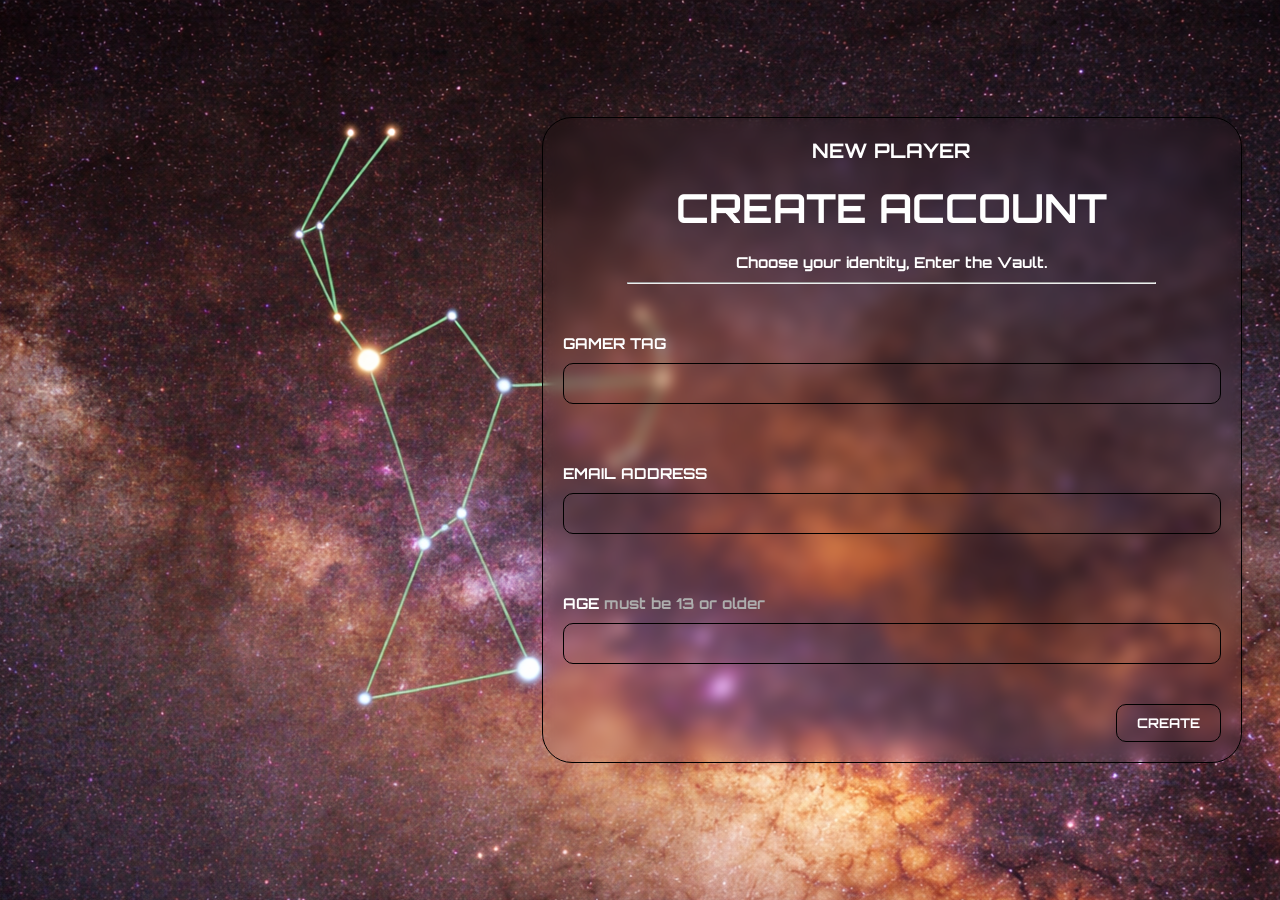
<file: game.html>
<!DOCTYPE html>
<html lang="en">
    <head>
        <meta charset="UTF-8">
        <meta name="viewport" content="width=device-width, initial-scale=1.0">
        <title>Orion Vault</title>
        <link rel="stylesheet" href="../css/game_page.css">
        <link rel="stylesheet" href="../css/style.css">
        <link rel="stylesheet" href="../css/nav.css">
        <link rel="icon" href="../images/logo.svg">
    </head>

    <body>
        <!----------------------------- Nav Bar ------------------------------->
        <nav class="navbar" style="height: 64px;">
            <div class="nav-elems logo-title-container">
                <div class="nav-logo"><img src="../images/logo.svg"></div>
                <p class="nav-title">ORION <span>VAULT</span></p>
            </div>
            <div class="nav-elems tabs-container">
                <ul class="nav-tabs">
                    <li class="nav-tab">Overview</li>
                    <li class="nav-tab">Requirements</li>
                    <li class="nav-tab">Buy</li>
                </ul>
            </div>
            <div class="nav-elems theme-sign-in-up">
                <button class="toggle-theme">
                    <svg xmlns="http://www.w3.org/2000/svg" width="20" height="20" viewBox="0 0 24 24" fill="none" stroke="currentColor" stroke-width="2" stroke-linecap="round" stroke-linejoin="round" class="lucide lucide-sun w-4 h-4" aria-hidden="true" data-hercules-id="src/pages/_components/Navbar.tsx:90:18" data-hercules-name="Sun"><circle cx="12" cy="12" r="4"></circle><path d="M12 2v2"></path><path d="M12 20v2"></path><path d="m4.93 4.93 1.41 1.41"></path><path d="m17.66 17.66 1.41 1.41"></path><path d="M2 12h2"></path><path d="M20 12h2"></path><path d="m6.34 17.66-1.41 1.41"></path><path d="m19.07 4.93-1.41 1.41"></path></svg>
                </button>
            </div>
            <div class="nav-more-options-button">≡</div>
        </nav>

        <!------------------------- OverView Section -------------------------->
        <section class="overview">
            <div class="game-page-header">
                <div class="header-filter">
                    <img class="game-overview-img" src="" />
                    <div class="game-overview-details">

                        <div class="game-overview-genres"></div>
                        <h1 class="game-overview-title"></h1>
                        <div class="game-overview-reviews">
                            <svg xmlns="http://www.w3.org/2000/svg" width="24" height="24" viewBox="0 0 24 24" fill="gold" stroke="yellow" stroke-width="2" stroke-linecap="round" stroke-linejoin="round" class="lucide lucide-star w-5 h-5 fill-yellow-400 text-yellow-400" aria-hidden="true" data-hercules-id="src/pages/game/page.tsx:34:10" data-hercules-name="Star"><path d="M11.525 2.295a.53.53 0 0 1 .95 0l2.31 4.679a2.123 2.123 0 0 0 1.595 1.16l5.166.756a.53.53 0 0 1 .294.904l-3.736 3.638a2.123 2.123 0 0 0-.611 1.878l.882 5.14a.53.53 0 0 1-.771.56l-4.618-2.428a2.122 2.122 0 0 0-1.973 0L6.396 21.01a.53.53 0 0 1-.77-.56l.881-5.139a2.122 2.122 0 0 0-.611-1.879L2.16 9.795a.53.53 0 0 1 .294-.906l5.165-.755a2.122 2.122 0 0 0 1.597-1.16z"></path></svg>
                            <p style="color: rgb(var(--nav-explore-tab-tabs-font-color));"><span style="color: rgb(var(--font-color)); margin-right: 10px;" class="game-overview-rating" style="margin-right: 20px; font-weight: bold;"></span> ( <span class="game-overview-reviews-count"></span> reviews )</p>
                        </div>
                        <div class="game-overview-dates-site">
                            <div class="game-overview-released-date">
                                <svg xmlns="http://www.w3.org/2000/svg" width="18" height="18" viewBox="0 0 24 24" fill="none" stroke="oklch(0.7 0.22 270)" stroke-width="2" stroke-linecap="round" stroke-linejoin="round" class="lucide lucide-calendar w-4 h-4 text-primary" aria-hidden="true" data-hercules-id="src/pages/game/page.tsx:230:18" data-hercules-name="Calendar"><path d="M8 2v4"></path><path d="M16 2v4"></path><rect width="18" height="18" x="3" y="4" rx="2"></rect><path d="M3 10h18"></path></svg>
                                <span style="color: rgb(var(--nav-explore-tab-tabs-font-color));">Released</span>
                                <span id="release_date" style="color: rgb(var(--font-color))"></span>
                            </div>
                            <div class="game-overview-update-date">
                                <svg xmlns="http://www.w3.org/2000/svg" width="18" height="18" viewBox="0 0 24 24" fill="none" stroke="oklch(0.65 0.2 195)" stroke-width="2" stroke-linecap="round" stroke-linejoin="round" class="lucide lucide-refresh-cw w-4 h-4 text-accent" aria-hidden="true" data-hercules-id="src/pages/game/page.tsx:234:18" data-hercules-name="RefreshCw"><path d="M3 12a9 9 0 0 1 9-9 9.75 9.75 0 0 1 6.74 2.74L21 8"></path><path d="M21 3v5h-5"></path><path d="M21 12a9 9 0 0 1-9 9 9.75 9.75 0 0 1-6.74-2.74L3 16"></path><path d="M8 16H3v5"></path></svg>
                                <span style="color: rgb(var(--nav-explore-tab-tabs-font-color));">Updated</span>
                                <span id="updated_date" style="color: rgb(var(--font-color))"></span>
                            </div>
                            <a class="game-overview-site" href="" target="_blank">
                                <svg xmlns="http://www.w3.org/2000/svg" width="18" height="18" viewBox="0 0 24 24" fill="none" stroke="currentColor" stroke-width="2" stroke-linecap="round" stroke-linejoin="round" class="lucide lucide-globe w-4 h-4" aria-hidden="true" data-hercules-id="src/pages/game/page.tsx:243:18" data-hercules-name="Globe"><circle cx="12" cy="12" r="10"></circle><path d="M12 2a14.5 14.5 0 0 0 0 20 14.5 14.5 0 0 0 0-20"></path><path d="M2 12h20"></path></svg>
                                Official Website
                                <svg xmlns="http://www.w3.org/2000/svg" width="18" height="18" viewBox="0 0 24 24" fill="none" stroke="currentColor" stroke-width="2" stroke-linecap="round" stroke-linejoin="round" class="lucide lucide-external-link w-3 h-3" aria-hidden="true" data-hercules-id="src/pages/game/page.tsx:245:18" data-hercules-name="ExternalLink"><path d="M15 3h6v6"></path><path d="M10 14 21 3"></path><path d="M18 13v6a2 2 0 0 1-2 2H5a2 2 0 0 1-2-2V8a2 2 0 0 1 2-2h6"></path></svg>
                            </a>
                        </div>
                        <div class="game-overview-platforms"></div>
                    
                    </div>
                    
                </div>
            </div>
            <div class="game-page-video">
                <iframe src="" frameborder="0" allowfullscreen></iframe>
            </div>
            <div class="game-page-about"></div>
        </section>

        <!---------------------- Requirements Section -------------------------->
        <section class="requirements">

        </section>

        <!-------------------------- Buy Section ------------------------------->
        <section class="buy">

        </section>

        <!-------------------- Suggested Games Section ------------------------->
        <section class="suggested-games">
            
        </section>

    </body>
    <script type="module" src="./js/gamePage.js"></script>

</html>
</file>
<file: css/game_page.css>
* {
    margin: 0;
    cursor: default;
    outline: none;
}

section:not(.header):not(#footer) *{
    animation: scroll linear;
    animation-timeline: view();
    animation-range: entry 0% cover 20%;
}
@keyframes scroll {
    0% {
        opacity: 0;
        transform: translateX(-50px);
    }
    100% {
        opacity: 1;
        transform: translateX(0);
    }
}

@media screen and (min-width: 660px) {
    .game-overview-genre-tag {
        font-size: 15px;
    }

    .game-overview-reviews {
        font-size: 15px;
    }

    .game-overview-dates-site {
        font-size: 15px;
    }

    .game-overview-site {
        font-size: 15px;
    }

    .platform-icon {
        width: 30px;
        height: 30px;
    }

    .platform-name {
        font-size: 12px;
    }
}

@media screen and (max-width: 660px) {
    .game-overview-genre-tag {
        font-size: 2.5vw;
    }

    .game-overview-reviews {
        font-size: 3vw;
    }

    .game-overview-dates-site {
        font-size: 3vw;
    }

    .game-overview-site {
        font-size: 3vw;
    }

    .platform-icon {
        width: 9vw;
        height: 9vw;
    }

    .platform-name {
        font-size: 3vw;
    }
}

.overview {
    display: flex;
    flex-direction: column;
    gap: 100px;
}

a {
    text-decoration: none;
}

.overview .game-page-header {
    background-image: url('../images/bg_img2.jpeg');
    background-size: cover;
    background-position: 50% 30%;
    width: 100vw;
    height: fit-content;
}


.overview .game-page-header .header-filter {
    background: linear-gradient(
        rgba(var(--theme-color), .3) 0%,
        rgba(var(--theme-color), 1) 100%
        );
    padding: 100px 30px 10px 30px;
    display: flex;
    flex-wrap: wrap;
    gap: 40px;
}

.game-overview-img {
    width: 100%;
    max-width: 600px;
    border-radius: 20px;
    border: .5px solid #a44cff;
}

.game-overview-details {
    display: flex;
    flex-direction: column;
    gap: 20px;
}

.game-overview-genres {
    display: flex;
    gap: 20px;
}

.game-overview-genre-tag {
    font-family: var(--text-font-family);
    color: #a44cff;
    background-color: var(--genre-tag-background);
    border: 1px solid var(--genre-tag-border-color);
    padding: 2px 5px;
    border-radius: 5px;
    font-weight: bold;
}

.game-overview-title {
    font-family: var(--text-font-family);
    font-size: clamp(25px, 7cqi, 60px);
    background: linear-gradient(
        to right, 
        #a87ff3 0%,
        #6391f5 40%,
        #1ab9eb 75%,
        #00c9d1 100% 
  );    
    -webkit-background-clip: text;
    background-clip: text;
    color: transparent;
    -webkit-text-fill-color: transparent;
}

.game-overview-reviews {
    display: flex;
    gap: 10px;
    font-family: var(--text-font-family);
    font-weight: bold;
}

.game-overview-dates-site {
    font-family: var(--text-font-family);
    display: flex;
    gap: 20px;
    font-weight: bold;
    display: flex;
    flex-wrap: wrap;
}

.game-overview-site {
    font-family: var(--text-font-family);
    color: oklch(0.7 0.22 270);
    text-decoration: none;
    cursor: pointer;
}

.game-overview-site:hover, .game-overview-site:focus {
    text-decoration: underline;
}

.game-overview-platforms {
    display: flex;
    flex-wrap: wrap;
    gap: 20px;
    margin-top: 30px;
}

.platform-tag {
    display: flex;
    flex-direction: column;
    width: fit-content;
    height: fit-content;
    align-items: center;
    gap: 15px;
}

.platform-icon {
    padding: 3px;
    border-radius: 10px;
    color: oklch(0.7 0.22 270);
    background-color: color-mix(in oklab, oklch(0.7 0.22 270) 10%, transparent);
    border: 2px solid color-mix(in oklab, oklch(0.7 0.22 270) 20%, transparent);
}

.platform-name {
    color: rgb(var(--nav-explore-tab-tabs-font-color));
    font-family: var(--text-font-family);
}

.game-page-video-about {
    display: flex;
    flex-direction: column;
    align-items: center;
    width: 100vw;
}

.game-page-video {
    display: flex;
    justify-content: center;
    align-items: center;
    font-size: 20px;
    color: rgb(var(--nav-explore-tab-tabs-font-color));
    font-weight: bold;
    font-family: var(--text-font-family);
    aspect-ratio: 16 / 9;
    border: 1px solid #a44cff;
    border-radius: 15px;
    margin-bottom: 30px;
    width: 90vw;
}

.game-page-about {
    border: 1px solid rgb(var(--nav-explore-tab-tabs-font-color));
    padding: 20px;
    box-sizing: border-box;
    font-size: 15px;
    color: rgb(var(--nav-explore-tab-tabs-font-color));
    font-weight: bold;
    font-family: var(--text-font-family);
    border-radius: 15px;
    display: flex;
    flex-direction: column;
    gap: 10px;
    width: 90vw;
}
</file>
<file: css/style.css>
@import url('https://fonts.googleapis.com/css2?family=Orbitron:wght@400..900&family=Space+Grotesk:wght@300..700&display=swap');

* {
    margin: 0;
    cursor: default;
    outline: none;
}

html {
    scroll-behavior: smooth;
}

:root {
    --theme-color: 0,0,0;
    --nav-bg: 6,4,7;
    --text-font-family: "Orbitron";
    --components-font-family: 'Space Grotesk';
    --font-color: 255,255,255;
    --nav-explore-tab-bg-color: 'transparent';
    --nav-explore-tab-tabs-font-color: 122,133,166;
    --nav-explore-tab-tabs-hover-font-color: 255,255,255;
    --nav-explore-tab-tabs-hover-bg-color: #261237;
    --genre-tag-background: color-mix(in oklab, #261237 20%, transparent);
    --genre-tag-border-color: rgb(72, 35, 128)
}

[data-theme='light'] {
    --theme-color: 255,255,255;
    --nav-bg: 228,227,231;
    --font-color: 0,0,0;
    --nav-explore-tab-bg-color: '#ffffff';
    --nav-explore-tab-tabs-font-color: 100,100,100;
    --nav-explore-tab-tabs-hover-font-color: 0,0,0;
    --nav-explore-tab-tabs-hover-bg-color: #d7c2e9;
    --genre-tag-background: color-mix(in oklab, #ad4cff 20%, transparent);
    --genre-tag-border-color: rgb(146 73 255)
}

body {
    background-color: rgb(var(--theme-color));
}

a {
    text-decoration: none;
}

.header {
    background-image: url('../images/orion.png');
    background-size: cover;
    background-position: 30% 20%;
    width: 100vw;
    height: 100vh;
}

.bg_filter {
    background: linear-gradient(
        rgba(var(--theme-color), .2) 0%,
        rgba(var(--theme-color), 1) 100%
        );
    width: 100vw;
    height: 100vh;
    display: flex;
    flex-direction: column;
    align-items: center;
}

.browse-games-button {
    padding: 10px 20px;
    display: flex;
    align-items: center;
    gap: 5px;
    background-color: oklch(0.65 0.29 295);
    color: white;
    font-family: var(--components-font-family);
    font-weight: bold;
    border: none;
    font-size: clamp(10px, 4cqi, 20px);
    border-radius: 10px;
    margin-top: 70px;
    cursor: pointer;
    transition: all .4s;
}
.browse-games-button:hover, .browse-games-button:focus {
    scale: 1.02;
    background-color: transparent;
    border-color: rgb(var(--font-color));
}

#trending {
    display: flex;
    flex-direction: column;
    gap: 30px;
}

.trending-icon {
    color: #a44cff;
    background-color: var(--genre-tag-background);
    border: 1px solid var(--genre-tag-border-color);
    width: 30px;
    height: 30px;
    padding: 5px;
    display: flex;
    justify-content: center;
    align-items: center;
    border-radius: 50%;
}

.trending-nav {
    display: flex;
    justify-content: space-between;
    align-items: center;
    padding: 20px;
    box-sizing: border-box;
}

.trending-heading {
    display: flex;
    gap: 10px;
    align-items: center;
}

.trending-text {
    font-family: var(--text-font-family);
    font-weight: bold;
}

.trending-text p {
    color: rgb(var(--font-color));
    font-size: clamp(20px, 6cqi, 36px)
}

.trending-text span {
    font-size: clamp(10px, 3cqi, 15px);
    color: rgb(var(--nav-explore-tab-tabs-font-color));
}

.trending-nav button {
    background: none;
    color: #a44cff;
    font-family: var(--components-font-family);
    font-weight: bold;
    display: flex;
    align-items: center;
    border: none;
    font-size: clamp(15px, 4cqi, 20px);
    transform: all .2s;
    cursor: pointer;
}
.trending-nav button:hover, .trending-nav button:focus .trending-nav svg {
    transform: translateX(10px);
    text-decoration: underline;
}

.trending-games {
    display: flex;
    gap: 30px;
    overflow: auto;
    &::-webkit-scrollbar {
        display: none;
    }
    -ms-overflow-style: none;
    scrollbar-width: none;
}

#vault {
    margin-top: 100px;
}

.vault-heading {
    display: flex;
    flex-direction: column;
    align-items: center;
    gap: 10px;
}

.vault-heading-text1 {
    color: oklch(0.74 0.19 195);
    font-family: var(--components-font-family);
    background-color: color-mix(in oklab, oklch(0.74 0.19 195) 10%, transparent);
    border: 1px solid color-mix(in oklab, oklch(0.74 0.19 195) 30%, transparent);
    padding: 7px 15px;
    border-radius: 20px;
    font-weight: bold;
    font-size: 20px;
}

.vault-heading-text2 {
    color: rgb(var(--font-color));
    font-family: var(--text-font-family);
    font-size: 40px;
    font-weight: bold;
    text-align: center;
}

.vault-heading-text3 {
    color: rgb(var(--nav-explore-tab-tabs-font-color));
    font-size: 15px;
    font-family: var(--components-font-family);
    text-align: center;
    width: 90vw;
    max-width: 400px;
}


.vault {
    display: none;
    flex-wrap: wrap;
    gap: 30px;
    justify-content: space-evenly;
    margin-top: 50px;
    margin-bottom: 100px;
    transition: all .4s;
}

.vault-select {
    display: flex;
}

.vault *, #trending, #vault *{
    animation: scroll linear;
    animation-timeline: view();
    animation-range: entry 0% cover 20%;
}
@keyframes scroll {
    0% {
        opacity: 0;
        transform: translateX(-50px);
    }
    100% {
        opacity: 1;
        transform: translateX(0);
    }
}


#footer {
    display: flex;
    flex-wrap: wrap;
    border-top: 1px solid rgb(var(--nav-explore-tab-tabs-font-color));
    box-sizing: border-box;
    width: 100vw;
}

#footer * {
    animation: disable;
}

.footer-description {
    width: 90vw;
    max-width: 500px;
    display: flex;
    flex-direction: column;
    gap: 30px;
    padding: 30px;
}

.footer-text {
    font-size: 15px;
    color: rgb(var(--nav-explore-tab-tabs-font-color));
    font-family: var(--components-font-family);
    transition: all .4s;
}
.footer-text:hover {
    color: rgb(var(--font-color));

}

.footer-imgs {
    width: 30px;
    height: 30px;
    border-radius: 10px;
}

.email, .phone {
    display: flex;
    gap: 10px;
    align-items: center;
}

.footer-contact {
    display: flex;
    flex-direction: column;
    gap: 10px;
    padding: 30px;
}

.footer-rights {
    padding: 0 0 30px 30px;
    width: calc(90vw - 30px);
}
</file>
<file: css/nav.css>
@media screen and (max-width: 450px) {
    .nav-elems.logo-title-container .nav-title {
        display: none;
    }
}

@media  screen and (min-width: 1188px) {
    .navbar {
        height: 64px;
    }

    .nav-elems.tabs-container {
        align-items: center;
    }
    .nav-more-options-button {
        display: none;
    }
}

@media screen and (max-width: 1188px) {
    .navbar {
        flex-direction: column;
        align-items: start;
        gap: 10px;
    }

    .nav-elems.tabs-container {
        display: none;
        flex-direction: column;
        align-items: start;
        gap: 20px;
        opacity: 0;
    }

    .nav-elems.theme-sign-in-up {
        display: none;
        opacity: 0;
        transform: translateY(-10px);
    }

    .nav-elems.tabs-container .nav-tabs {
        flex-direction: column;
        align-items: start;
        padding: 0;
        gap: 10px;
    }
    
    .nav-more-options-button {
        display: block;
    }
}

* {
    transition: all .4s;
    outline: none;
}

.navbar {
    background-color: rgb(var(--nav-bg));
    width: 100vw;
    display: flex;
    justify-content: space-between;
    padding: 10px 20px;
    box-sizing: border-box;
    position: fixed;
    top: 0;
    z-index: 999;
    transition: all .4s;
    animation: disable;
}

.nav-elems {
    display: flex;
    align-items: center;
    gap: 10px;
    transition: all .4s;
}

.nav-elems.logo-title-container .nav-logo {
    background-color: color-mix(in oklab, #261237 20%, transparent);
    width: 40px;
    height: 40px;
    border-radius: .75rem;
    border: 1px solid rgb(72,35,128);
    display: flex;
    justify-content: center;
    align-self: center;
    cursor: pointer;
}

.nav-elems.logo-title-container .nav-logo img {
    width: 20px;
    cursor: pointer;
}

.nav-elems.logo-title-container .nav-title {
    font-family: var(--text-font-family);
    font-weight: bold;
    color: rgb(var(--font-color));
    font-size: 20px;
    cursor: pointer;
}

.nav-elems.logo-title-container .nav-title span {
    color: #a44dff;
    cursor: pointer;
}

.nav-elems.tabs-container {
    background-color: rgb(var(--nav-tabs-color));
    padding: 20px;
    margin-left: 150px;
}

.nav-elems.tabs-container .nav-explore {
    color: #a44dff;
    font-family: var(--components-font-family);
    font-weight: bold;
    font-size: 20px;
}


.nav-elems.tabs-container .nav-tabs {
    display: flex;
    list-style: none;
}

.nav-tab a{
    color: rgb(var(--nav-explore-tab-tabs-font-color));
    font-family: var(--components-font-family);
    cursor: pointer;
    transition: all .4s;
    padding: 5px 15px;
    border-radius: 30px;
    text-decoration: none;
}

.nav-select a {
    color: rgb(var(--nav-explore-tab-tabs-hover-font-color));
    background-color: var(--nav-explore-tab-tabs-hover-bg-color);
}

.nav-tab a:hover, .nav-tab a:focus {
    color: rgb(var(--nav-explore-tab-tabs-hover-font-color));
    background-color: var(--nav-explore-tab-tabs-hover-bg-color);
}

.nav-elems.theme-sign-in-up {
    gap: 20px;
    flex-wrap: wrap;
}

.nav-elems.theme-sign-in-up .toggle-theme {
    display: flex;
    justify-content: center;
    align-items: center;
    width: 40px;
    height: 40px;
    border-radius: .75rem;
    background-color: var(--nav-explore-tab-bg-color);
    color: rgb(var(--nav-explore-tab-tabs-font-color));
    border: 1px solid transparent;
    transition: all .4s;
    cursor: pointer;
}

.nav-elems.theme-sign-in-up .toggle-theme:hover, .nav-elems.theme-sign-in-up .toggle-theme:focus {
    background-color: color-mix(in oklab, #261237 20%, transparent);
    border: 1px solid rgb(72,35,128); 
    color: rgb(var(--nav-explore-tab-tabs-hover-font-color));
}

.nav-elems.theme-sign-in-up .sign-in-up-button {
    padding: 5px 30px;
    border-radius: .75rem;
    font-size: 15px;
    border: none;
    font-family: var(--components-font-family);
    transition: all .4s;
    border: 1px solid transparent;
    font-weight: bold;
}

.nav-elems.theme-sign-in-up .sign-up {
    background-color: #a44dff;
    cursor: pointer;
}

.nav-elems.theme-sign-in-up .sign-up:hover, .nav-elems.theme-sign-in-up .sign-up:focus {
    background-color: transparent;
    border: 1px solid rgb(var(--nav-explore-tab-tabs-hover-font-color));
    color: rgb(var(--nav-explore-tab-tabs-hover-font-color));
}

.nav-more-options-button {
    position: fixed;
    top: 10px;
    right: 25px;
    color: rgb(var(--nav-explore-tab-tabs-font-color));
    font-size: 40px;
    font-weight: bold;
    transition: all .4s;
    cursor: pointer;
}

.nav-more-options-button:hover, .nav-more-options-button:focus {
    color: rgb(var(--nav-explore-tab-tabs-hover-font-color))
}

.nav-search-tab {
    display: flex;
    gap: 5px;
    flex-wrap: wrap;
}

.nav-search-input {
    padding: 5px 15px;
    background: transparent;
    border: 1px solid rgb(var(--nav-explore-tab-tabs-font-color));
    border-radius: 20px;
    font-size: 15px;
    width: 200px;
    font-family: var(--components-font-family);
    color: rgb(var(--nav-explore-tab-tabs-font-color));
    cursor: pointer;
}
.nav-search-input:hover, .nav-search-input:focus {
    border-color: rgb(var(--font-color));
    color: rgb(var(--font-color));
}

.nav-search-button {
    background-color: transparent;
    border: 1px solid rgb(var(--nav-explore-tab-tabs-font-color));
    display: flex;
    justify-content: center;
    align-items: center;
    border-radius: 30px;
    padding: 10px;
    color: rgb(var(--nav-explore-tab-tabs-font-color));
    cursor: pointer;
}
.nav-search-button:hover, .nav-search-button:focus {
    border-color: rgb(var(--font-color));
    color: rgb(var(--font-color));
}
</file>
<file: css/signup.css>
* {
  margin: 0;
  font-family: var(--text-font-family);
  font-weight: bold;
  color: white;
  transition: all .4s;
}

@media screen and (min-width: 746px) {

  .messages h4 {
    font-size: 20px;
  }

  .messages h1 {
    font-size: 40px;
  }

  .messages p {
    font-size: 15px;
  }

  label {
    font-size: 15px;
    margin-top: 60px;
  }

  .input-field {
    font-size: 15px;
  }
}

@media screen and (max-width: 746px) {

  .messages h4 {
    font-size: 3.5cqi;
  }

  .messages h1 {
    font-size: 5.5cqi;
  }

  .messages p {
    font-size: 2.5cqi;
  }

  label {
    font-size: 2.5cqi;
    margin-top: 10vw;
  }

  .input-field {
    font-size: 2.5cqi;
  }
}

body {
  background-image: url('../images/orion.png');
  background-position: 32% 0;
}

.signup-form {
  width: 94vw;
  max-width: 700px;
  backdrop-filter: blur(7px);
  border: 1px solid black;
  position: absolute;
  top: 13vh;
  right: 3vw;
  padding: 20px;
  box-sizing: border-box;
  display: flex;
  flex-direction: column;
  border-radius: 30px;
  align-items: center;
}

.messages {
  display: flex;
  flex-direction: column;
  align-items: center;
  gap: 20px;
}

hr {
  color: white;
  width: 80%;
  transform: translateY(10px);
}

.fields {
  display: flex;
  flex-direction: column;
  width: 100%;
}

.fields label {
  margin-bottom: 10px;
}

span {
  color: rgb(173, 173, 173);
}

.input-field {
    background: transparent;
    border: 1.5px solid black;
    padding: 10px;
    border-radius: 10px;
}

.input-field:hover, .input-field:focus {
  border-color: white;
  scale: 1.02;
}

#signup_button {
    margin-top: 40px;
    background: transparent;
    border: 1.5px solid black;
    padding: 10px 20px;
    border-radius: 10px;
    align-self: end;
}

#signup_button:hover, #signup_button:focus {
  border-color: white;
  scale: 1.1;
}

.error {
  color: rgb(255, 49, 49);
  border-color: rgb(255, 49, 49);
}
</file>
